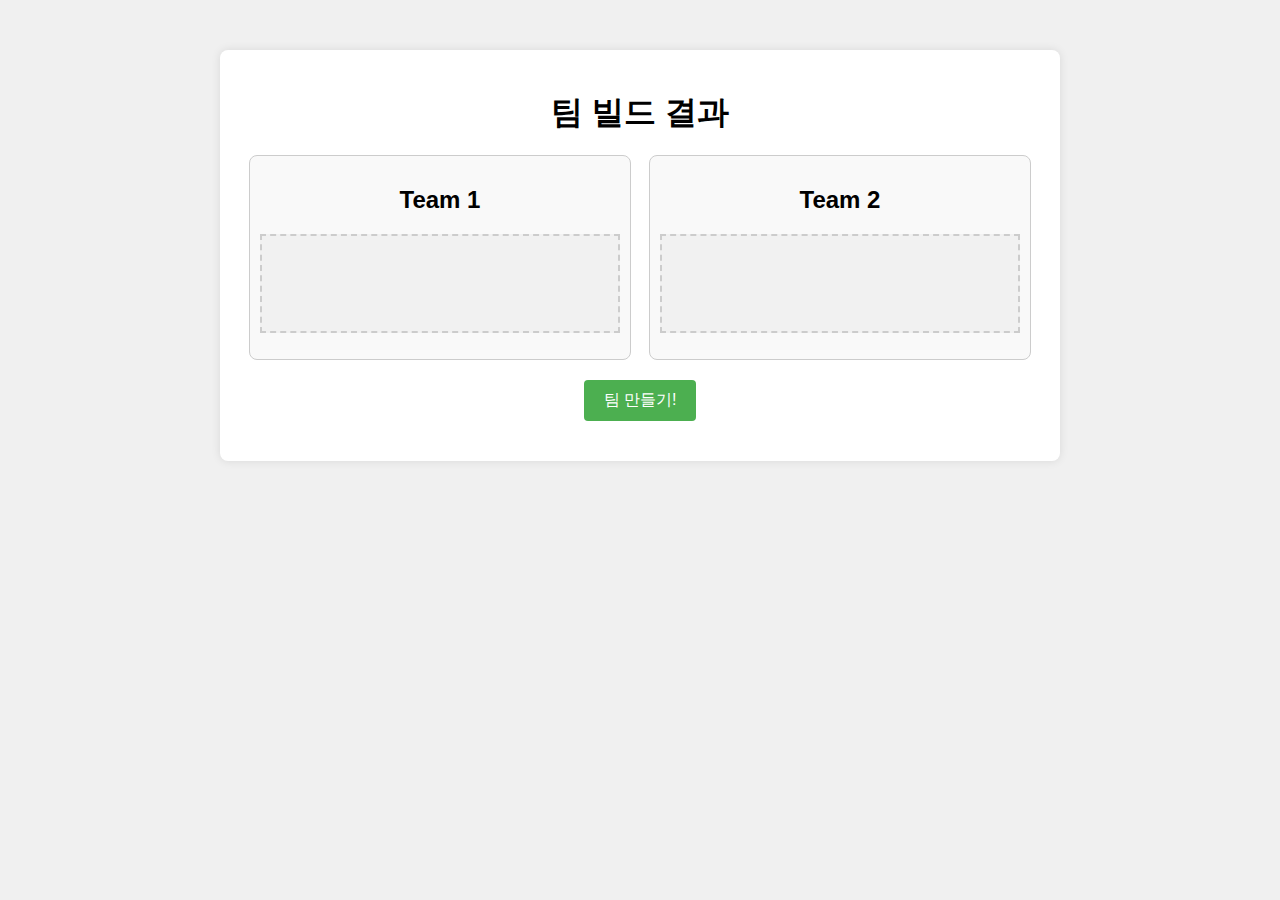
<file: simulator/inArmy/buildTeam/index.html>
<!DOCTYPE html>
<html lang="ko">
<head>
    <meta charset="UTF-8">
    <meta name="viewport" content="width=device-width, initial-scale=1.0">
    <title>팀 빌드</title>
    <link rel="stylesheet" href="styles.css">
</head>
<body>
    <div class="container">
        <h1>팀 빌드 결과</h1>

        <div class="teams">
            <div class="team">
                <h2>Team 1</h2>
                <div id="team1" class="teamDropZone" ondrop="drop(event)" ondragover="allowDrop(event)"></div>
                <p id="team1MMR"></p>
            </div>

            <div class="team">
                <h2>Team 2</h2>
                <div id="team2" class="teamDropZone" ondrop="drop(event)" ondragover="allowDrop(event)"></div>
                <p id="team2MMR"></p>
            </div>
        </div>

        <button onclick="buildTeams()">팀 만들기!</button>
    </div>

    <script src="script.js"></script>
</body>
</html>
</file>
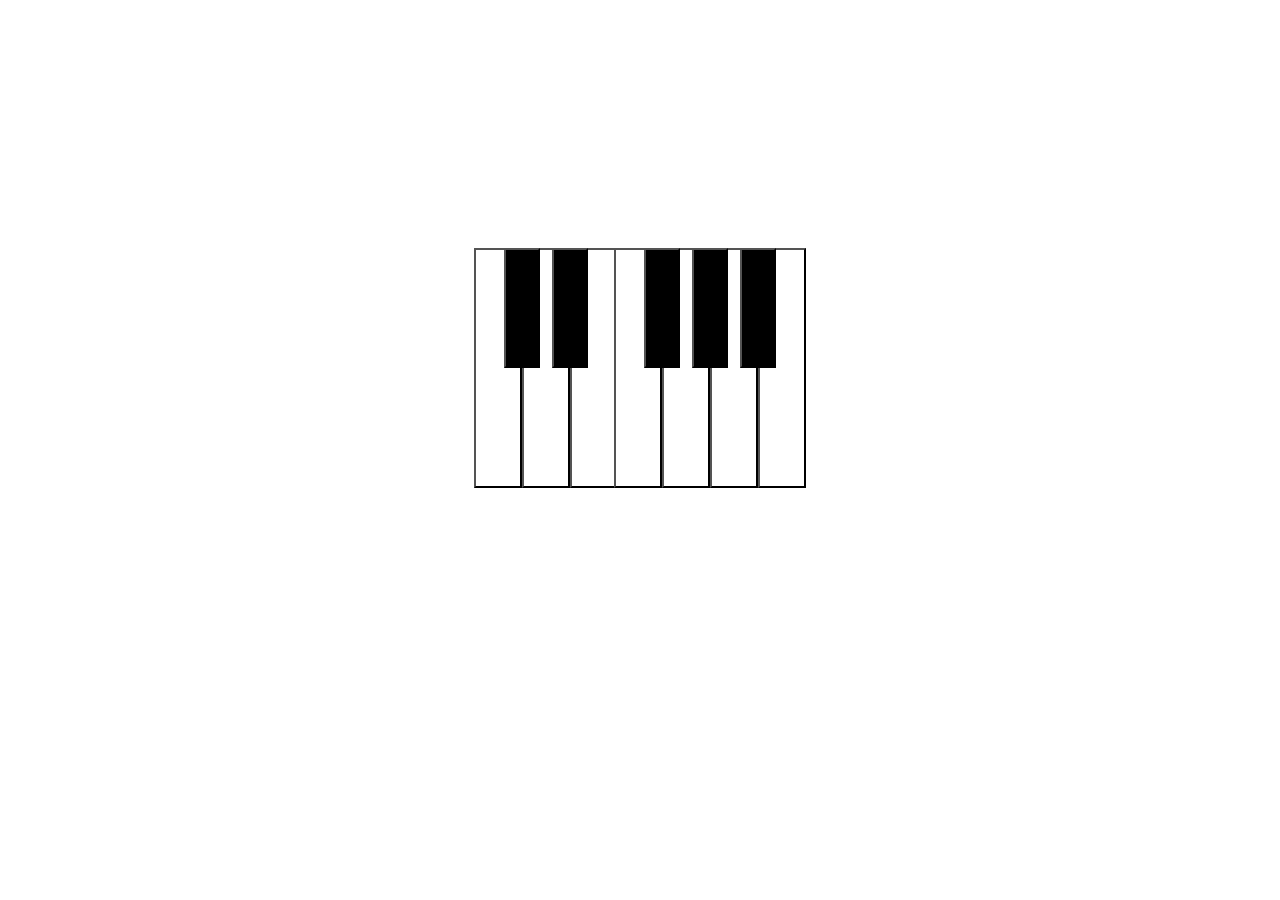
<file: simulator/inArmy/piano/index.html>
<!DOCTYPE html>
<html lang="ko">
<head>
    <meta charset="UTF-8">
    <meta name="viewport" content="width=device-width, initial-scale=1.0">
    <title>Web Piano Keyboard</title>
    <link rel="stylesheet" href="piano-styles.css">
</head>
<body>
    <div class="piano">
        <button class="key white" data-note="C"></button>
        <button class="key black" data-note="Cs"></button>
        <button class="key white" data-note="D"></button>
        <button class="key black" data-note="Ds"></button>
        <button class="key white" data-note="E"></button>
        <button class="key white" data-note="F"></button>
        <button class="key black" data-note="Fs"></button>
        <button class="key white" data-note="G"></button>
        <button class="key black" data-note="Gs"></button>
        <button class="key white" data-note="A"></button>
        <button class="key black" data-note="As"></button>
        <button class="key white" data-note="B"></button>
    </div>
    <audio id="audioC" data-note="C"></audio>
    <audio id="audioCSharp" data-note="Cs"></audio>
    <audio id="audioD" data-note="D"></audio>
    <audio id="audioDSharp" data-note="Ds"></audio>
    <audio id="audioE" data-note="E"></audio>
    <audio id="audioF" data-note="F"></audio>
    <audio id="audioFSharp" data-note="Fs"></audio>
    <audio id="audioG" data-note="G"></audio>
    <audio id="audioGSharp" data-note="Gs"></audio>
    <audio id="audioA" data-note="A"></audio>
    <audio id="audioASharp" data-note="As"></audio>
    <audio id="audioB" data-note="B"></audio>
    <script src="piano-script.js"></script>
</body>
</html>
</file>
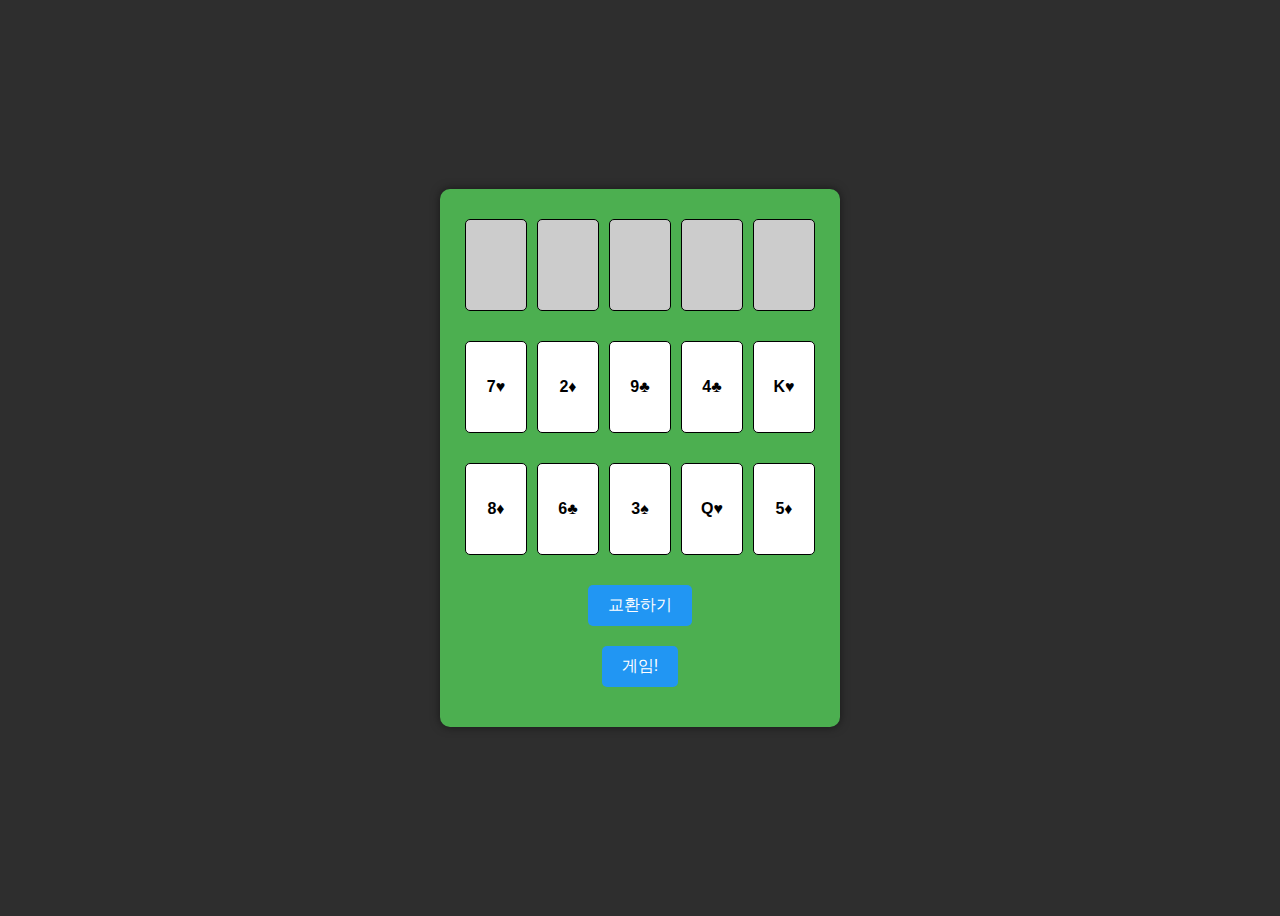
<file: simulator/inArmy/poker/index.html>
<!DOCTYPE html>
<html lang="en">
<head>
    <meta charset="UTF-8">
    <meta name="viewport" content="width=device-width, initial-scale=1.0">
    <title>Five Card Draw Poker</title>
    <link rel="stylesheet" href="poker_style.css">
</head>
<body>
    <div class="table">
        <div class="hand" id="dealer-hand">
            <div class="card hidden"></div>
            <div class="card hidden"></div>
            <div class="card hidden"></div>
            <div class="card hidden"></div>
            <div class="card hidden"></div>
        </div>
        <div class="hand community-cards" id="community-cards"></div>
        <div class="hand" id="player-hand"></div>
        <button id="exchange-button" onclick="exchangeCards()">교환하기</button>
        <button id="game-button" onclick="compareHands()">게임!</button>
        <div id="result"></div>
    </div>

    <script src="scripts.js"></script>
</body>
</html>
</file>
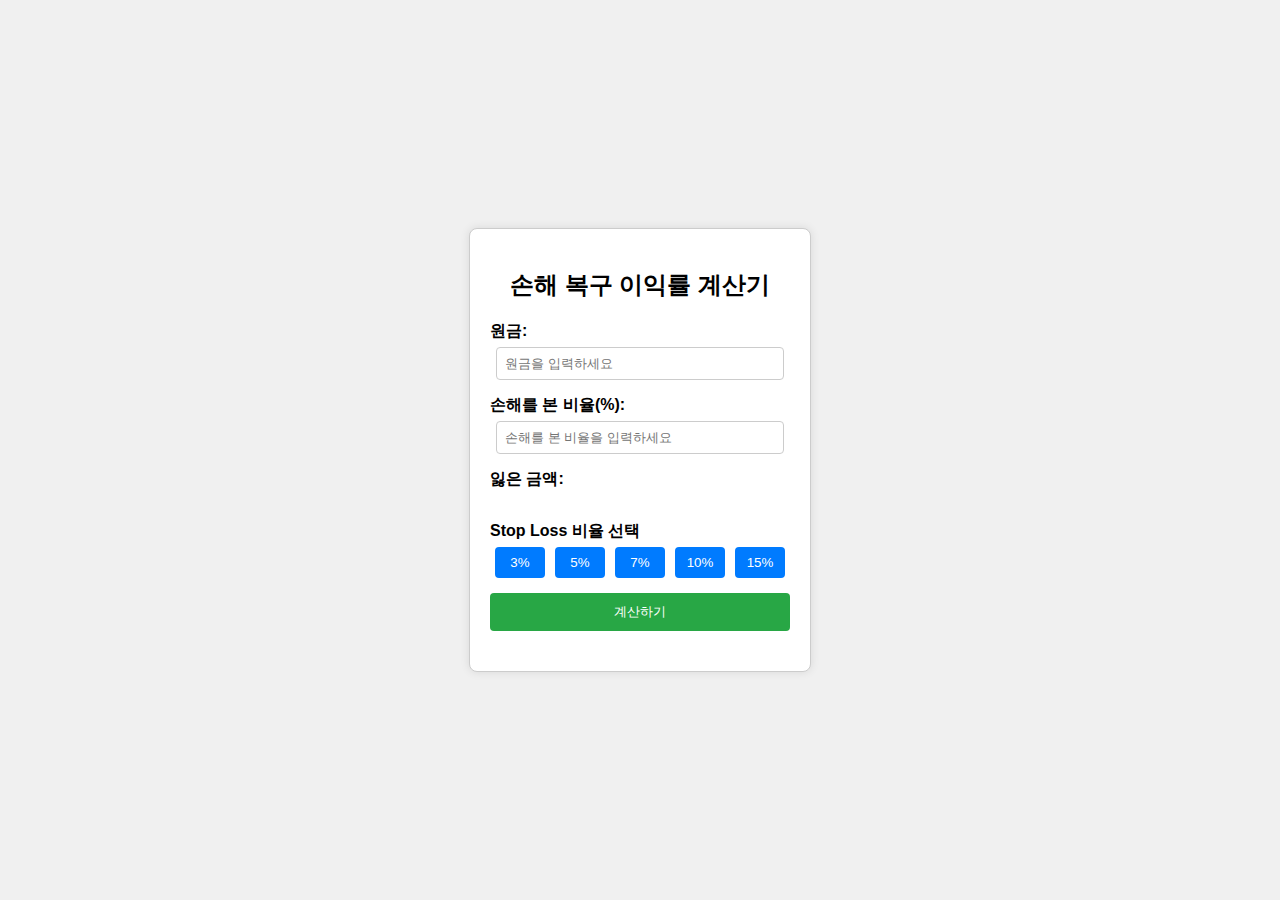
<file: simulator/inArmy/stock/index.html>
<!DOCTYPE html>
<html lang="ko">
<head>
  <meta charset="UTF-8">
  <meta name="viewport" content="width=device-width, initial-scale=1.0">
  <title>손해 복구 이익률 계산기</title>
  <link rel="stylesheet" href="styles.css">
</head>
<body>
  <div class="calculator">
    <h2>손해 복구 이익률 계산기</h2>
    <div class="input-group">
      <label for="initialInvestment">원금:</label>
      <input type="number" id="initialInvestment" step="any" placeholder="원금을 입력하세요">
    </div>
    <div class="input-group">
      <label for="lossPercentage">손해를 본 비율(%):</label>
      <input type="number" id="lossPercentage" step="any" placeholder="손해를 본 비율을 입력하세요">
    </div>
    <div id="lossAmount" class="input-group">
      <label>잃은 금액:</label>
      <span id="lossAmountValue"></span>
    </div>
    <div id="stopLossButtons" class="input-group">
      <p>Stop Loss 비율 선택</p>
      <button onclick="setLossPercentage(3)">3%</button>
      <button onclick="setLossPercentage(5)">5%</button>
      <button onclick="setLossPercentage(7)">7%</button>
      <button onclick="setLossPercentage(10)">10%</button>
      <button onclick="setLossPercentage(15)">15%</button>
    </div>
    <button class="calculate-button" onclick="calculateRequiredProfit()">계산하기</button>
    <div id="result" class="result"></div>
  </div>
  <script src="script.js"></script>
</body>
</html>
</file>
<file: simulator/inArmy/buildTeam/styles.css>
body {
    font-family: Arial, sans-serif;
    background-color: #f0f0f0;
    margin: 0;
    padding: 0;
}

.container {
    max-width: 800px;
    margin: 50px auto;
    padding: 20px;
    background-color: #fff;
    border-radius: 8px;
    box-shadow: 0 0 10px rgba(0, 0, 0, 0.1);
}

h1 {
    text-align: center;
    margin-bottom: 20px;
}

.teams {
    display: flex;
    justify-content: space-around;
    margin-bottom: 20px;
}

.team {
    width: 45%;
    padding: 10px;
    border: 1px solid #ccc;
    border-radius: 8px;
    background-color: #f9f9f9;
}

.team h2 {
    text-align: center;
}

.team div {
    margin-bottom: 10px;
}

.team p {
    text-align: center;
    font-weight: bold;
}

button {
    display: block;
    margin: 20px auto;
    padding: 10px 20px;
    font-size: 16px;
    background-color: #4CAF50;
    color: white;
    border: none;
    border-radius: 4px;
    cursor: pointer;
    transition: background-color 0.3s;
}

button:hover {
    background-color: #45a049;
}

.draggable {
    padding: 5px;
    margin: 22px;
    background-color: #ddd;
    cursor: pointer;
    /* 추가된 스타일 */
    border: 1px solid #999;
    border-radius: 4px;
}

.teamDropZone {
    min-height: 80px; /* 팀 드롭존 높이 증가 */
    margin-bottom: 20px; /* 간격 증가 */
    background-color: #f1f1f1;
    border: 2px dashed #ccc;
    padding: 0px 0px 15px;
}
</file>
<file: simulator/inArmy/piano/piano-styles.css>
body {
    display: flex;
    justify-content: center;     /* 가로 기준 화면 가운데 정렬 */
    align-items: center;         /* 세로 기준 화면 가운데 정렬 */
    height: 80vh;
}

.piano {
    display: flex;
    box-sizing: border-box;
}

.key {
    width: 48px; /* 원래 40px에서 1.2배로 키움 */
    height: 240px; /* 원래 200px에서 1.2배로 키움 */
    margin: -2.4px; /* 원래 -2px에서 1.2배로 조정 */
    box-sizing: border-box;
    cursor: pointer;
}

.black {
    background: #000000;
    height: 120px; /* 원래 100px에서 1.2배로 키움 */
    width: 36px; /* 원래 30px에서 1.2배로 키움 */
    margin-left: -15.6px; /* 원래 -13px에서 1.2배로 조정 */
    margin-right: -15.6px; /* 원래 -13px에서 1.2배로 조정 */
    z-index: 2;
}

.white {
    background: #FFFFFF;
    z-index: 1;
}
</file>
<file: simulator/inArmy/poker/poker_style.css>
body {
    font-family: Arial, sans-serif;
    display: flex;
    flex-direction: column;
    align-items: center;
    justify-content: center;
    height: 100vh;
    background-color: #2e2e2e;
    color: #fff;
}

.table {
    display: flex;
    flex-direction: column;
    align-items: center;
    background-color: #4CAF50;
    padding: 20px;
    border-radius: 10px;
    box-shadow: 0 0 10px rgba(0, 0, 0, 0.5);
}

.hand {
    display: flex;
    margin: 10px 0;
}

.community-cards {
    margin: 20px 0;
}

.card {
    width: 60px;
    height: 90px;
    border: 1px solid #000;
    border-radius: 5px;
    margin: 0 5px;
    display: flex;
    align-items: center;
    justify-content: center;
    background-color: #fff;
    color: #000;
    font-weight: bold;
    cursor: pointer;
}

.card.selected {
    background-color: #FFD700;
}

.hidden {
    background-color: #000;
}

button {
    margin-top: 20px;
    padding: 10px 20px;
    border: none;
    border-radius: 5px;
    background-color: #2196F3;
    color: #fff;
    font-size: 16px;
    cursor: pointer;
}

button:hover {
    background-color: #1976D2;
}

#result {
    margin-top: 20px;
    font-size: 18px;
    font-weight: bold;
}


/* 추가된 스타일 */
#dealer-hand .card {
    background-color: #ccc; /* 회색 배경 적용 */
    color: #333; /* 글자색 조정 */
}

#dealer-hand .card.visible {
    background-color: #fff; /* 공개된 카드의 배경색 */
}
</file>
<file: simulator/inArmy/stock/styles.css>
body {
  display: flex;
  justify-content: center;
  align-items: center;
  height: 100vh;
  margin: 0;
  font-family: Arial, sans-serif;
  background-color: #f0f0f0;
}

.calculator {
  text-align: center;
  width: 300px;
  padding: 20px;
  border: 1px solid #ccc;
  border-radius: 8px;
  background-color: #fff;
  box-shadow: 0 0 10px rgba(0, 0, 0, 0.1);
}

.input-group {
  margin-bottom: 15px;
}

.input-group label {
  display: block;
  text-align: left;
  margin-bottom: 5px;
  font-weight: bold;
}

.input-group input {
  width: calc(100% - 12px); /* 입력창 너비 조정 */
  padding: 8px;
  border: 1px solid #ccc;
  border-radius: 4px;
  box-sizing: border-box; /* 내부 여백을 포함한 너비 계산 */
}

#stopLossButtons {
  margin-bottom: 15px;
  display: flex;
  flex-wrap: wrap;
  justify-content: space-between;
}

#stopLossButtons p {
  width: 100%;
  text-align: left;
  font-weight: bold;
  margin-bottom: 5px;
}

#stopLossButtons button {
  flex: 1;
  margin: 0 5px;
  padding: 8px;
  border: none;
  border-radius: 4px;
  background-color: #007bff;
  color: #fff;
  cursor: pointer;
}

#stopLossButtons button:hover {
  background-color: #0056b3;
}

button.calculate-button {
  width: 100%;
  padding: 10px;
  border: none;
  border-radius: 4px;
  background-color: #28a745;
  color: #fff;
  cursor: pointer;
}

button.calculate-button:hover {
  background-color: #218838;
}

.result {
  margin-top: 20px;
  font-weight: bold;
}

.highlight {
  color: #dc3545; /* 또는 다른 원하는 색상 */
}
</file>
